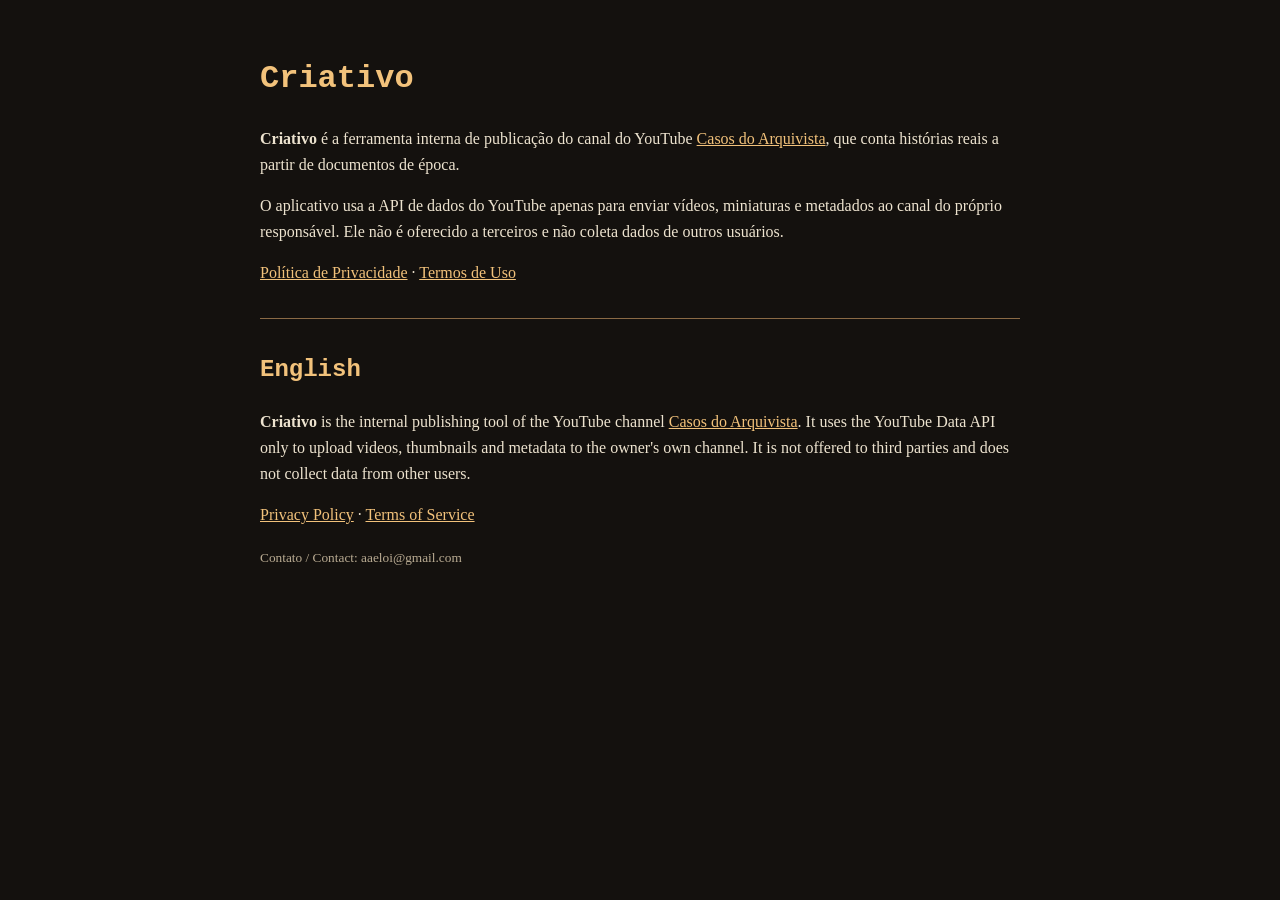
<file: index.html>
<!doctype html><html lang="pt-BR"><head><meta charset="utf-8"><meta name="viewport" content="width=device-width,initial-scale=1"><title>Criativo · Casos do Arquivista</title><link rel="stylesheet" href="estilo.css"></head><body>
<h1>Criativo</h1>
<p><strong>Criativo</strong> é a ferramenta interna de publicação do canal do YouTube <a href="https://www.youtube.com/@casosdoarquivista">Casos do Arquivista</a>, que conta histórias reais a partir de documentos de época.</p>
<p>O aplicativo usa a API de dados do YouTube apenas para enviar vídeos, miniaturas e metadados ao canal do próprio responsável. Ele não é oferecido a terceiros e não coleta dados de outros usuários.</p>
<p><a href="privacidade.html">Política de Privacidade</a> · <a href="termos.html">Termos de Uso</a></p>
<hr>
<h2>English</h2>
<p><strong>Criativo</strong> is the internal publishing tool of the YouTube channel <a href="https://www.youtube.com/@casosdoarquivista">Casos do Arquivista</a>. It uses the YouTube Data API only to upload videos, thumbnails and metadata to the owner's own channel. It is not offered to third parties and does not collect data from other users.</p>
<p><a href="privacidade.html#en">Privacy Policy</a> · <a href="termos.html#en">Terms of Service</a></p>
<p><small>Contato / Contact: aaeloi@gmail.com</small></p>
</body></html>
</file>
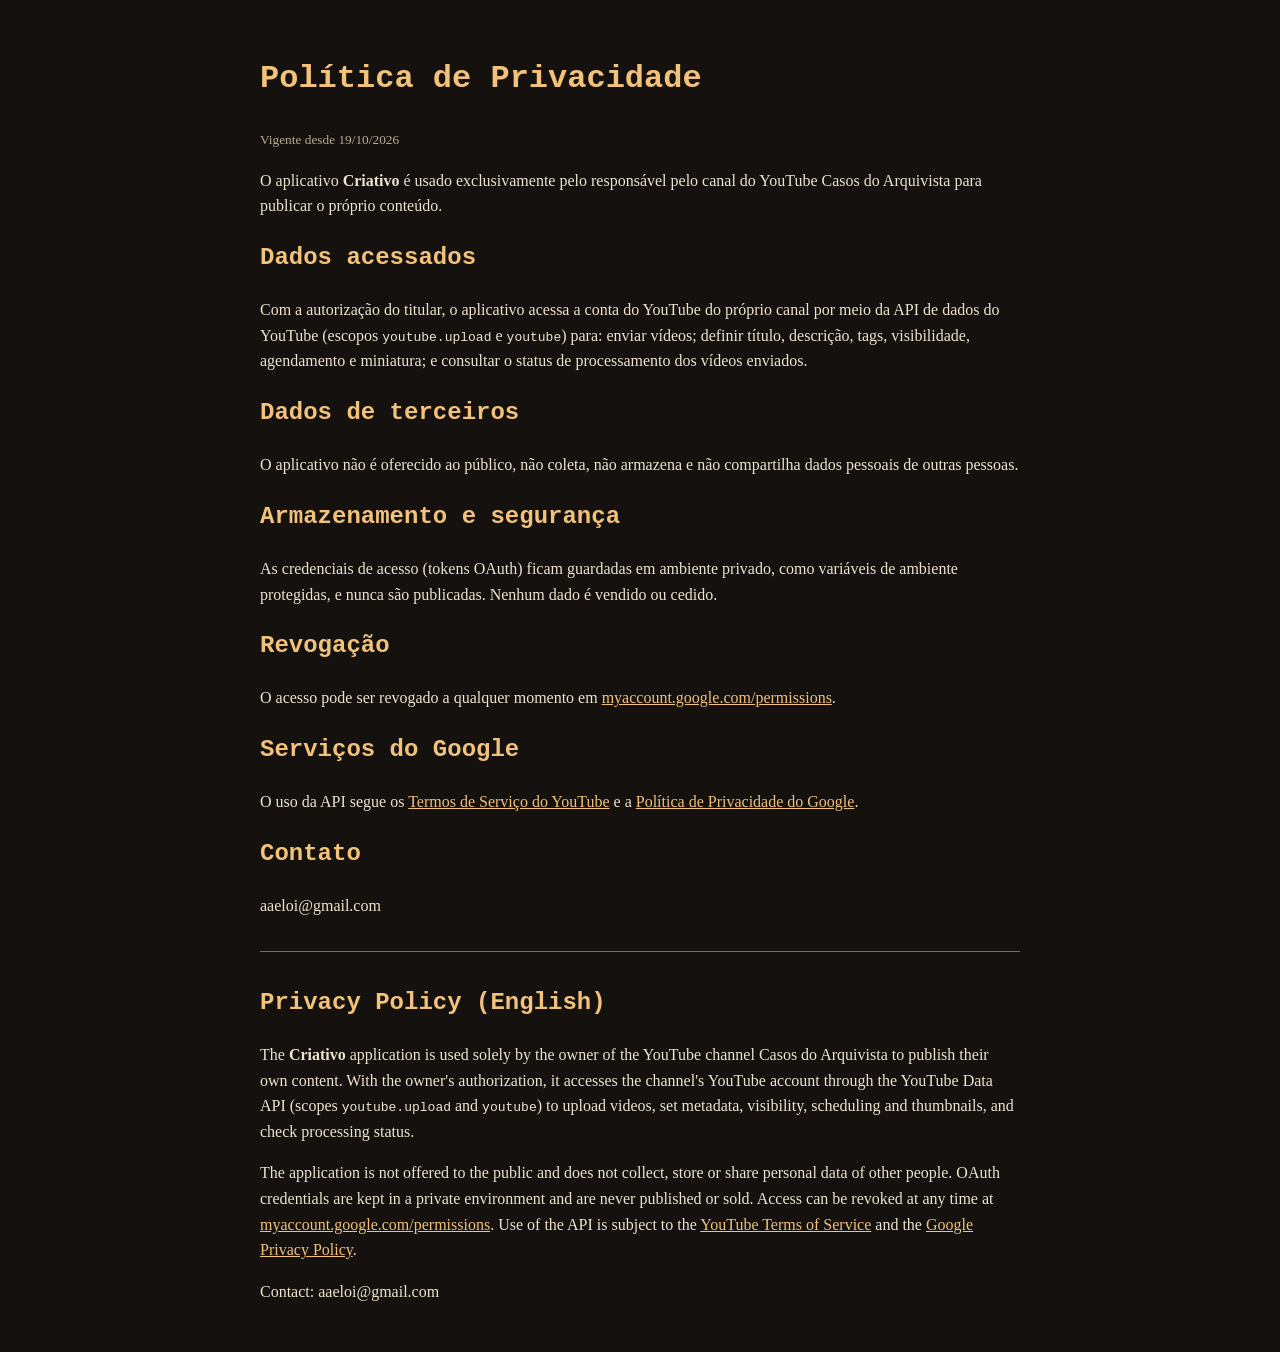
<file: privacidade.html>
<!doctype html><html lang="pt-BR"><head><meta charset="utf-8"><meta name="viewport" content="width=device-width,initial-scale=1"><title>Política de Privacidade · Criativo</title><link rel="stylesheet" href="estilo.css"></head><body>
<h1>Política de Privacidade</h1>
<p><small>Vigente desde 19/10/2026</small></p>
<p>O aplicativo <strong>Criativo</strong> é usado exclusivamente pelo responsável pelo canal do YouTube Casos do Arquivista para publicar o próprio conteúdo.</p>
<h2>Dados acessados</h2>
<p>Com a autorização do titular, o aplicativo acessa a conta do YouTube do próprio canal por meio da API de dados do YouTube (escopos <code>youtube.upload</code> e <code>youtube</code>) para: enviar vídeos; definir título, descrição, tags, visibilidade, agendamento e miniatura; e consultar o status de processamento dos vídeos enviados.</p>
<h2>Dados de terceiros</h2>
<p>O aplicativo não é oferecido ao público, não coleta, não armazena e não compartilha dados pessoais de outras pessoas.</p>
<h2>Armazenamento e segurança</h2>
<p>As credenciais de acesso (tokens OAuth) ficam guardadas em ambiente privado, como variáveis de ambiente protegidas, e nunca são publicadas. Nenhum dado é vendido ou cedido.</p>
<h2>Revogação</h2>
<p>O acesso pode ser revogado a qualquer momento em <a href="https://myaccount.google.com/permissions">myaccount.google.com/permissions</a>.</p>
<h2>Serviços do Google</h2>
<p>O uso da API segue os <a href="https://www.youtube.com/t/terms">Termos de Serviço do YouTube</a> e a <a href="https://policies.google.com/privacy">Política de Privacidade do Google</a>.</p>
<h2>Contato</h2>
<p>aaeloi@gmail.com</p>
<hr>
<h2 id="en">Privacy Policy (English)</h2>
<p>The <strong>Criativo</strong> application is used solely by the owner of the YouTube channel Casos do Arquivista to publish their own content. With the owner's authorization, it accesses the channel's YouTube account through the YouTube Data API (scopes <code>youtube.upload</code> and <code>youtube</code>) to upload videos, set metadata, visibility, scheduling and thumbnails, and check processing status.</p>
<p>The application is not offered to the public and does not collect, store or share personal data of other people. OAuth credentials are kept in a private environment and are never published or sold. Access can be revoked at any time at <a href="https://myaccount.google.com/permissions">myaccount.google.com/permissions</a>. Use of the API is subject to the <a href="https://www.youtube.com/t/terms">YouTube Terms of Service</a> and the <a href="https://policies.google.com/privacy">Google Privacy Policy</a>.</p>
<p>Contact: aaeloi@gmail.com</p>
</body></html>
</file>
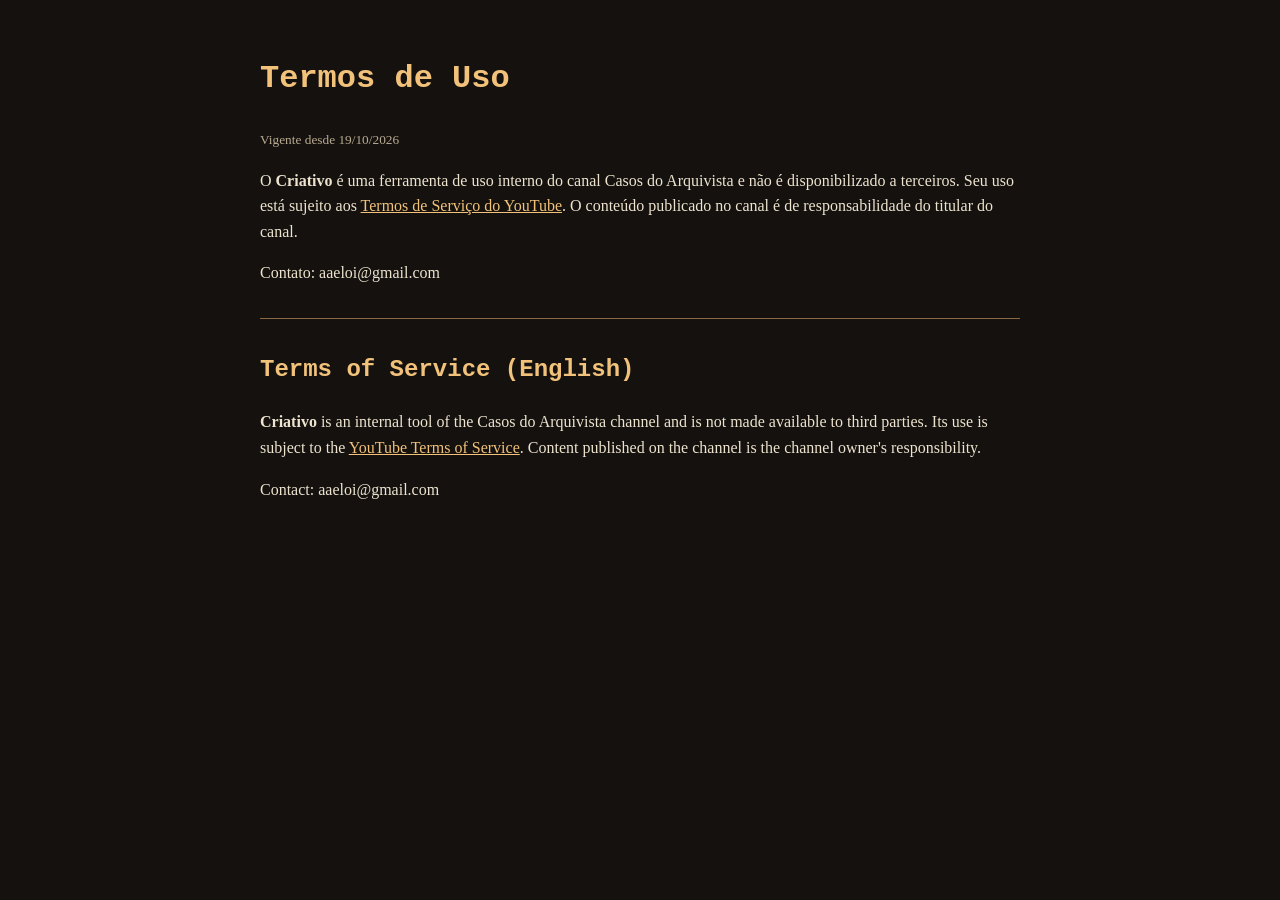
<file: termos.html>
<!doctype html><html lang="pt-BR"><head><meta charset="utf-8"><meta name="viewport" content="width=device-width,initial-scale=1"><title>Termos de Uso · Criativo</title><link rel="stylesheet" href="estilo.css"></head><body>
<h1>Termos de Uso</h1>
<p><small>Vigente desde 19/10/2026</small></p>
<p>O <strong>Criativo</strong> é uma ferramenta de uso interno do canal Casos do Arquivista e não é disponibilizado a terceiros. Seu uso está sujeito aos <a href="https://www.youtube.com/t/terms">Termos de Serviço do YouTube</a>. O conteúdo publicado no canal é de responsabilidade do titular do canal.</p>
<p>Contato: aaeloi@gmail.com</p>
<hr>
<h2 id="en">Terms of Service (English)</h2>
<p><strong>Criativo</strong> is an internal tool of the Casos do Arquivista channel and is not made available to third parties. Its use is subject to the <a href="https://www.youtube.com/t/terms">YouTube Terms of Service</a>. Content published on the channel is the channel owner's responsibility.</p>
<p>Contact: aaeloi@gmail.com</p>
</body></html>
</file>
<file: estilo.css>
:root{--fundo:#14110E;--texto:#EDE3CF;--luz:#F2C27B;--kraft:#8A6A45}
body{background:var(--fundo);color:var(--texto);font-family:Georgia,serif;max-width:760px;margin:0 auto;padding:32px 16px;line-height:1.6}
h1,h2{font-family:"Courier New",monospace;color:var(--luz)}a{color:var(--luz)}hr{border:0;border-top:1px solid var(--kraft);margin:32px 0}
small{color:#b9ab92}
</file>
